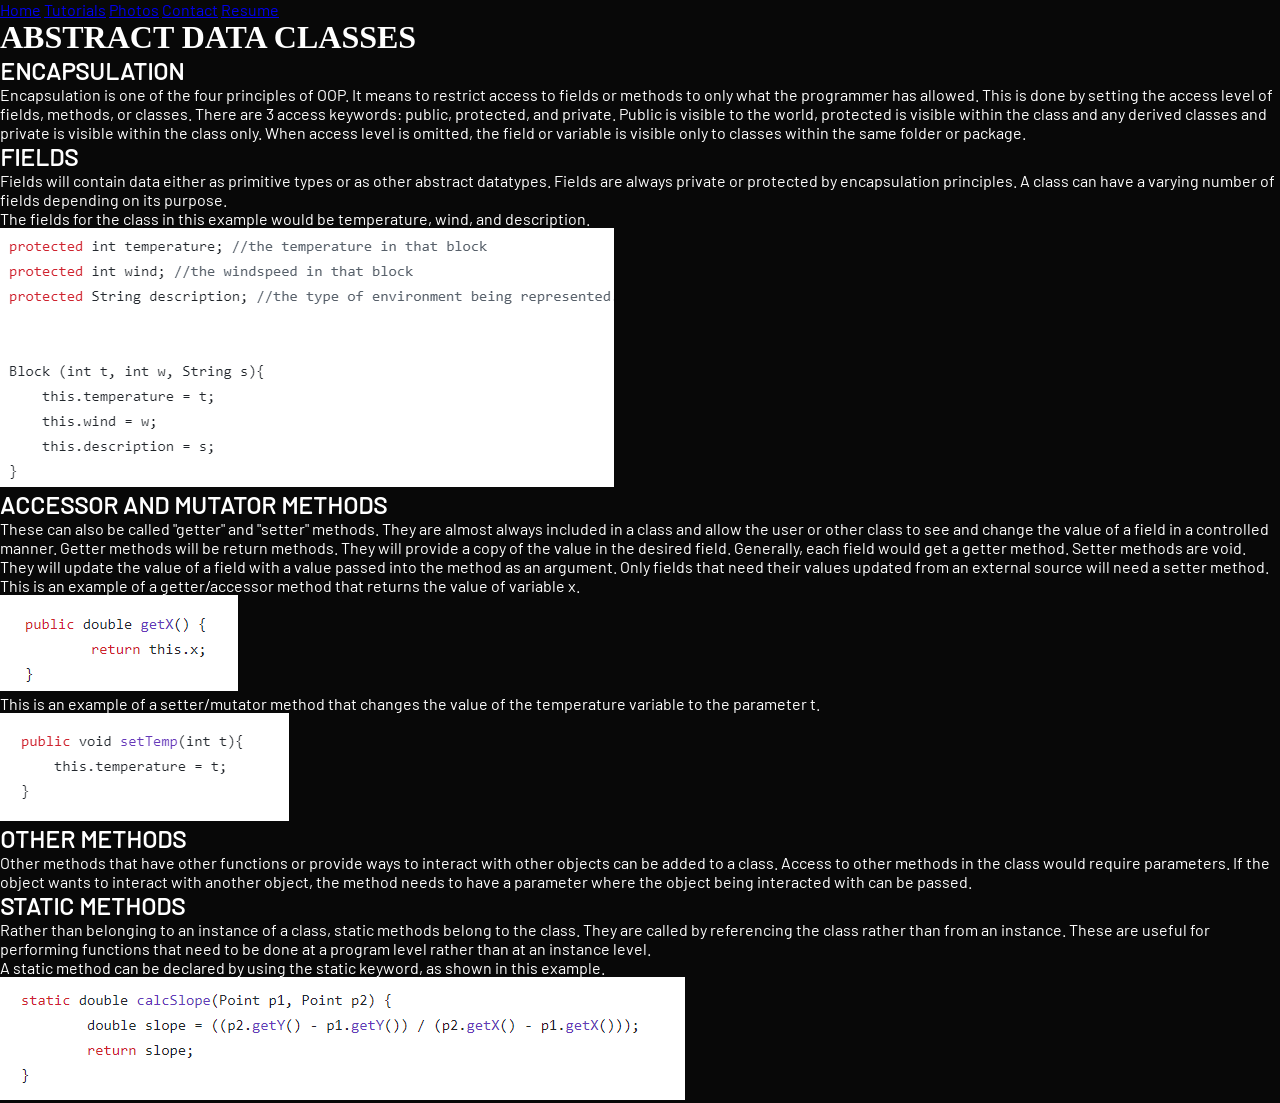
<file: abstractDataClasses.html>
<!DOCTYPE html>
<html>
<head>
      <link rel="stylesheet" href="style.css">
</head>

<div class="topnav">
  <a href="./index.html">Home</a>
  <a class="active" href="./tutorials.html">Tutorials</a>
  <a href="./photos.html">Photos</a>
  <a href="./contact.html">Contact</a>
  <a href="./resume.html">Resume</a>
</div>

<body>
  <h1 style="font-family: LemonMilk;">ABSTRACT DATA CLASSES</h1>
  <h2>ENCAPSULATION</h2>
  <p>Encapsulation is one of the four principles of OOP. It means to restrict access to fields or methods
  to only what the programmer has allowed. This is done by setting the access level of fields, methods, or 
  classes. There are 3 access keywords: public, protected, and private.
  Public is visible to the world, protected is visible within the class and any derived classes and private
  is visible within the class only. When access level is omitted, the field or variable is visible only to 
  classes within the same folder or package.</p>
  <h2>FIELDS</h2>
  <p>Fields will contain data either as primitive types or as other abstract datatypes. Fields are always 
  private or protected by encapsulation principles. A class can have a varying number of fields depending on
  its purpose.</p>
  <p>The fields for the class in this example would be temperature, wind, and description.</p>
  <img src="examples/fields.png" width="614" height="259"/>
  <h2>ACCESSOR AND MUTATOR METHODS</h2>
  <p>These can also be called "getter" and "setter" methods. They are almost always included in a class and 
  allow the user or other class to see and change the value of a field in a controlled manner. 
  Getter methods will be return methods. They will provide a copy of the value in the desired field. Generally, 
  each field would get a getter method.
  Setter methods are void. They will update the value of a field with a value passed into the method as an argument.
  Only fields that need their values updated from an external source will need a setter method.</p>
  <p>This is an example of a getter/accessor method that returns the value of variable x.</p>
  <img src="examples/getter.png" width="238" height="96"/>
  <p>This is an example of a setter/mutator method that changes the value of the temperature variable to the parameter t.</p>
  <img src="examples/setter.png" width="289" height="108"/>
  <h2>OTHER METHODS</h2>
  <p>Other methods that have other functions or provide ways to interact with other objects can be added to a class.
  Access to other methods in the class would require parameters. If the object wants to interact with another object, 
  the method needs to have a parameter where the object being interacted with can be passed.</p>
  <h2>STATIC METHODS</h2>
  <p>Rather than belonging to an instance of a class, static methods belong to the class. They are called by referencing
  the class rather than from an instance. These are useful for performing functions that need to be done at a program level
  rather than at an instance level.</p>
  <p>A static method can be declared by using the static keyword, as shown in this example.</p>
  <img src="examples/static.png" width="685" height="123"/>
</body>

</html>
</file>
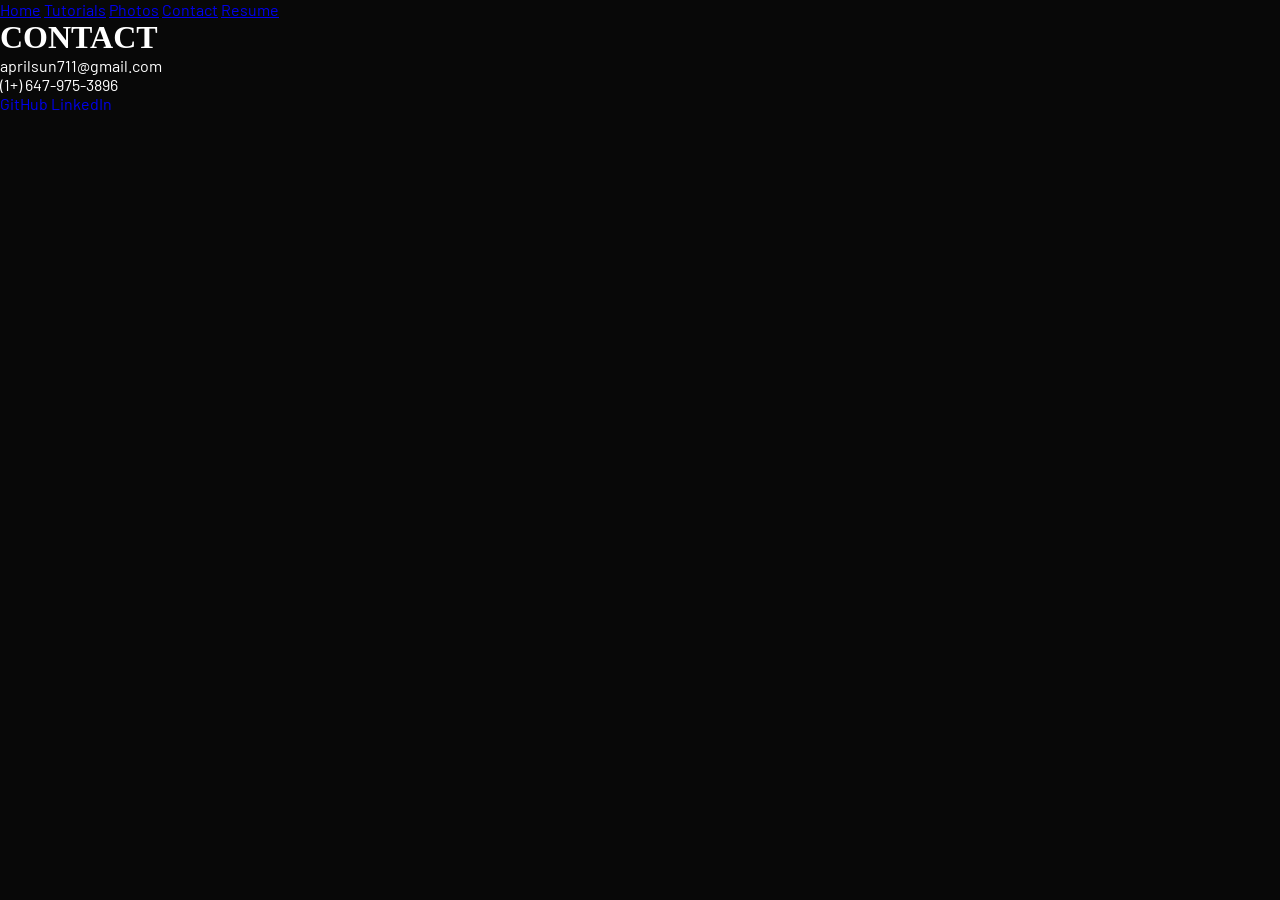
<file: contact.html>
<!DOCTYPE html>
<html>
<head>
      <link rel="stylesheet" href="style.css">
</head>

<div class="topnav">
  <a href="./index.html">Home</a>
  <a href="./tutorials.html">Tutorials</a>
  <a href="./photos.html">Photos</a>
  <a class="active" href="./contact.html">Contact</a>
  <a href="./resume.html">Resume</a>
</div>

<body>
  <h1 style="font-family: LemonMilk;">CONTACT</h1>
  <p>aprilsun711@gmail.com</p>
  <p>(1+) 647-975-3896</p>
  <a style="text-decoration:none" href="https://github.com/ohi-711" target="_blank">GitHub</a>
  <a style="text-decoration:none" href="https://www.linkedin.com/in/april-sun-67392227a/" target="_blank">LinkedIn</a>

</body>

</html>
</file>
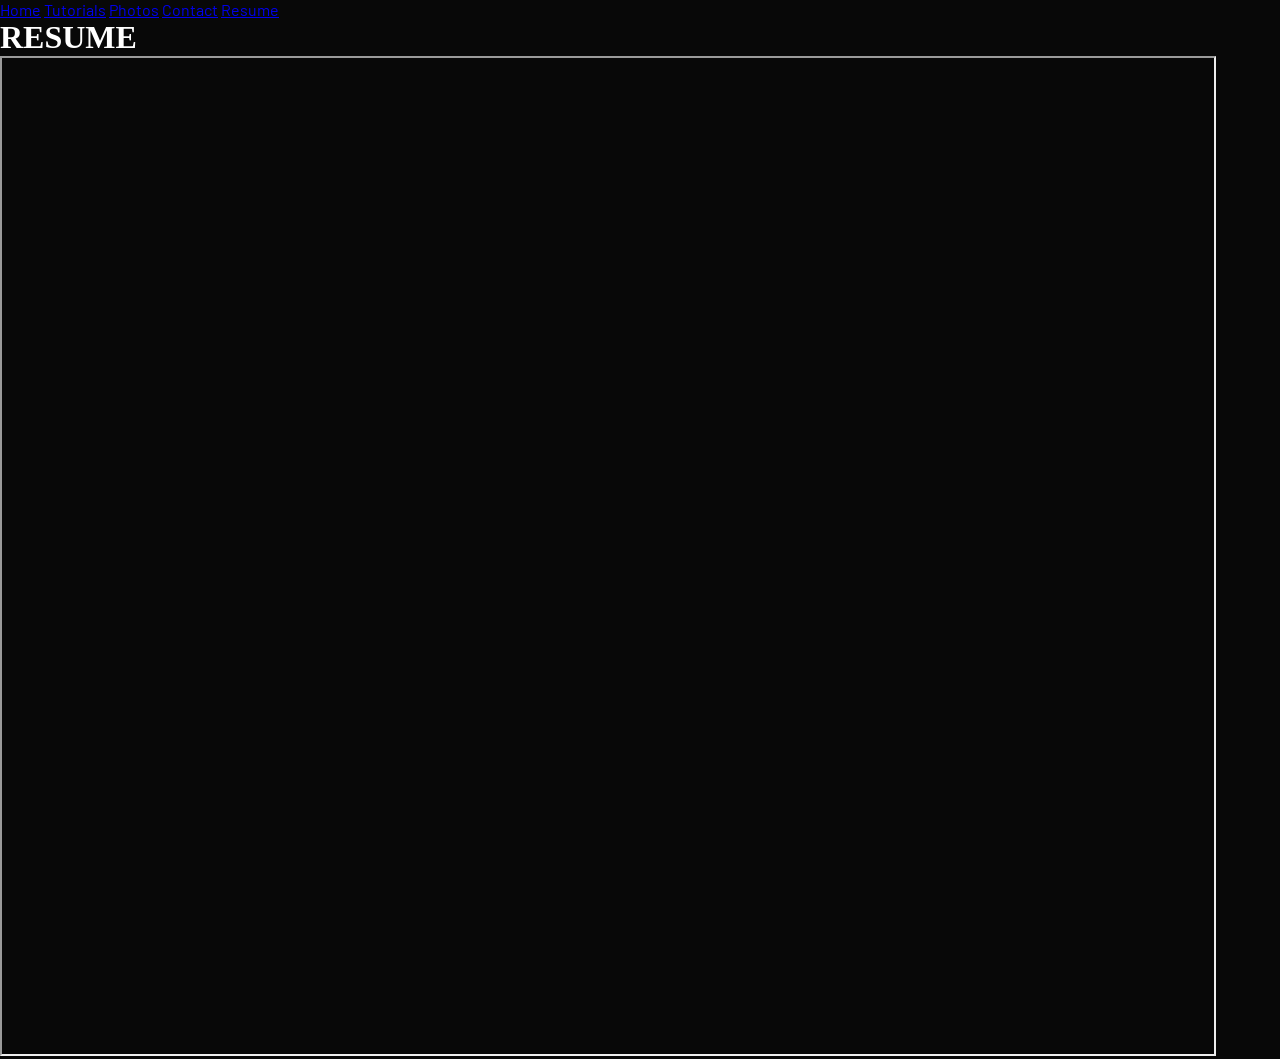
<file: resume.html>
<!DOCTYPE html>
<html>
<head>
      <link rel="stylesheet" href="style.css">
</head>

<div class="topnav">
  <a href="./index.html">Home</a>
  <a href="./tutorials.html">Tutorials</a>
  <a href="./photos.html">Photos</a>
  <a href="./contact.html">Contact</a>
  <a class="active" href="./resume.html">Resume</a>
</div>

<body>
  <h1 style="font-family: LemonMilk;">RESUME</h1>
  <iframe src="AprilSunResume.pdf" width="95%" height="1000px"> </iframe>
</body>
</html>
</file>
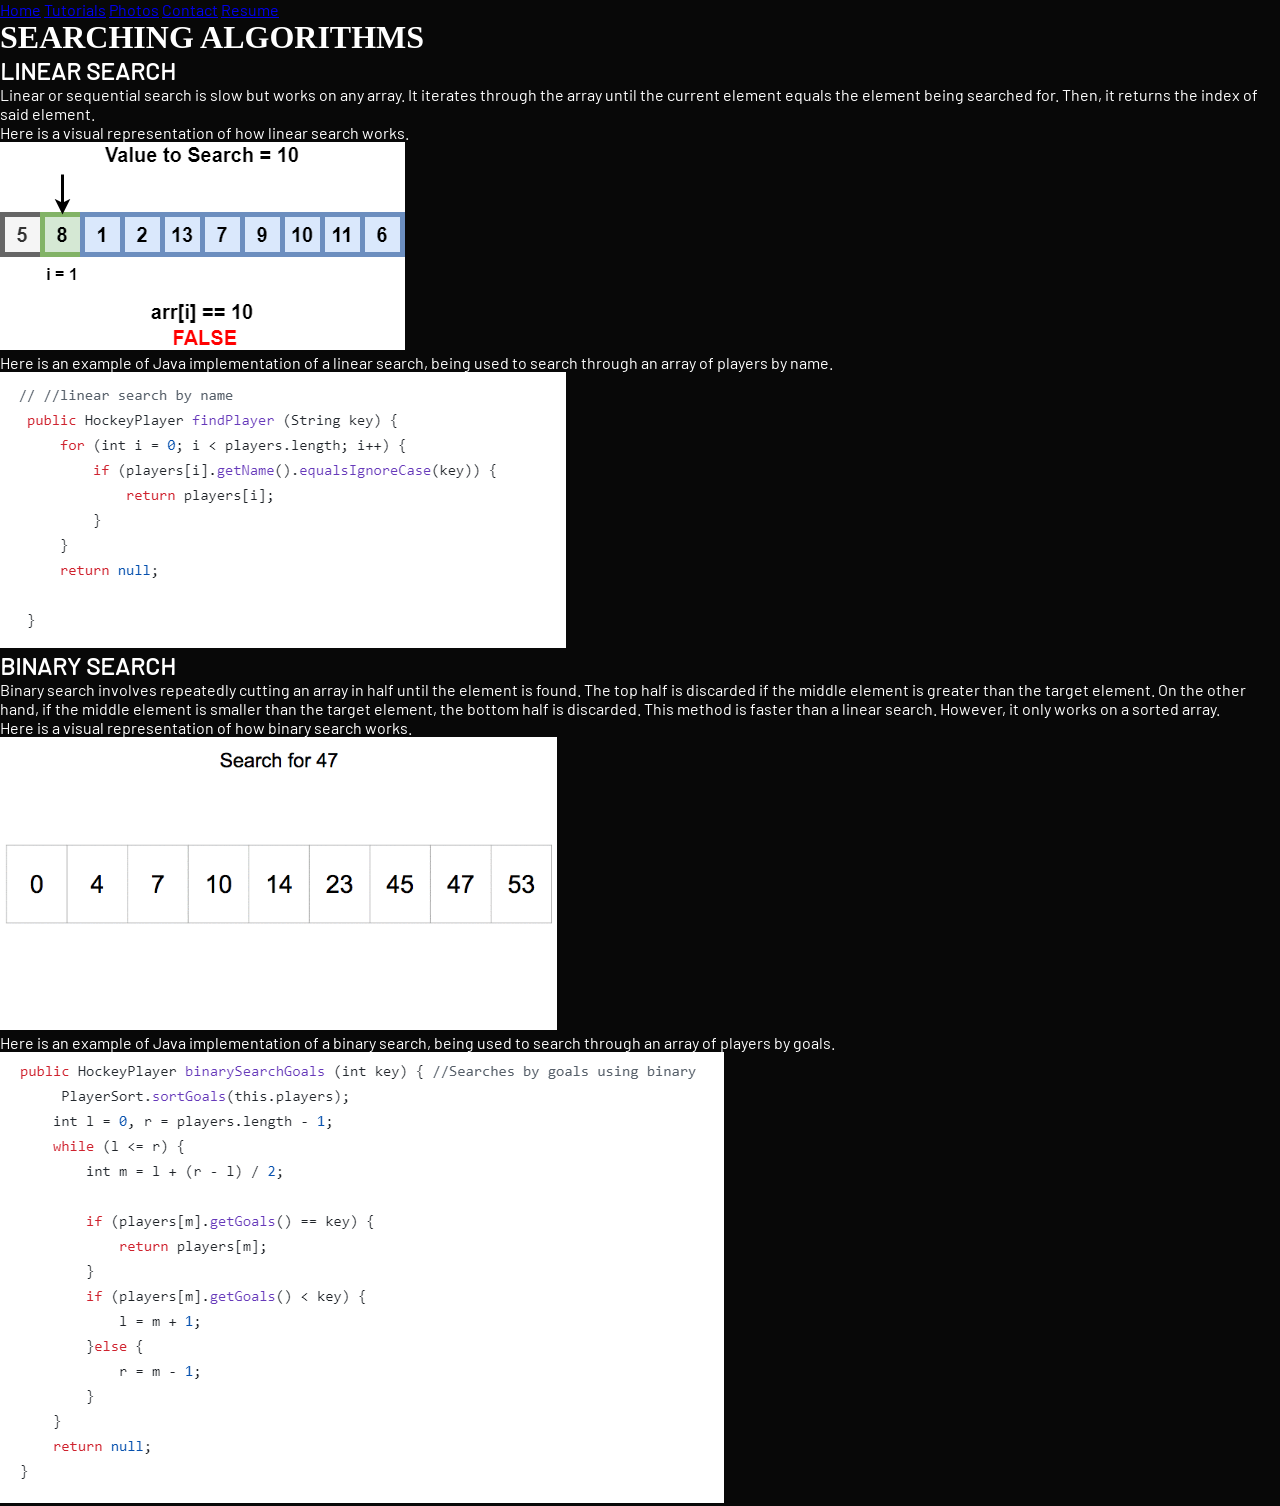
<file: searchingAlgorithms.html>
<!DOCTYPE html>
<html>
<head>
      <link rel="stylesheet" href="style.css">
</head>

<div class="topnav">
  <a href="./index.html">Home</a>
  <a class="active" href="./tutorials.html">Tutorials</a>
  <a href="./photos.html">Photos</a>
  <a href="./contact.html">Contact</a>
  <a href="./resume.html">Resume</a>
</div>

<body>
  <h1 style="font-family: LemonMilk;">SEARCHING ALGORITHMS</h1>
  <h2>LINEAR SEARCH</h2>
  <p>Linear or sequential search is slow but works on any array. It iterates through
  the array until the current element equals the element being searched for. Then, it returns
  the index of said element.</p>
  <p>Here is a visual representation of how linear search works.</p>
  <img src="examples/linearsearch.gif" width="405" height="208"/>
  <p>Here is an example of Java implementation of a linear search, being used to search through an array of players by name.</p>
  <img src="examples/linearsearch.png" width="566" height="276"/>
  <h2>BINARY SEARCH</h2>
  <p>Binary search involves repeatedly cutting an array in half until the element is found. The top half is discarded if the
    middle element is greater than the target element. On the other hand, if the middle element is smaller than the target 
    element, the bottom half is discarded. This method is faster than a linear search. However, it only works on a sorted array.
  </p>
  <p>Here is a visual representation of how binary search works.</p>
  <img src="examples/binarysearch.gif" width="557" height="293"/>
  <p>Here is an example of Java implementation of a binary search, being used to search through an array of players by goals.</p>
  <img src="examples/binarysearch.png" width="724" height="451"/>
</body>

</html>
</file>
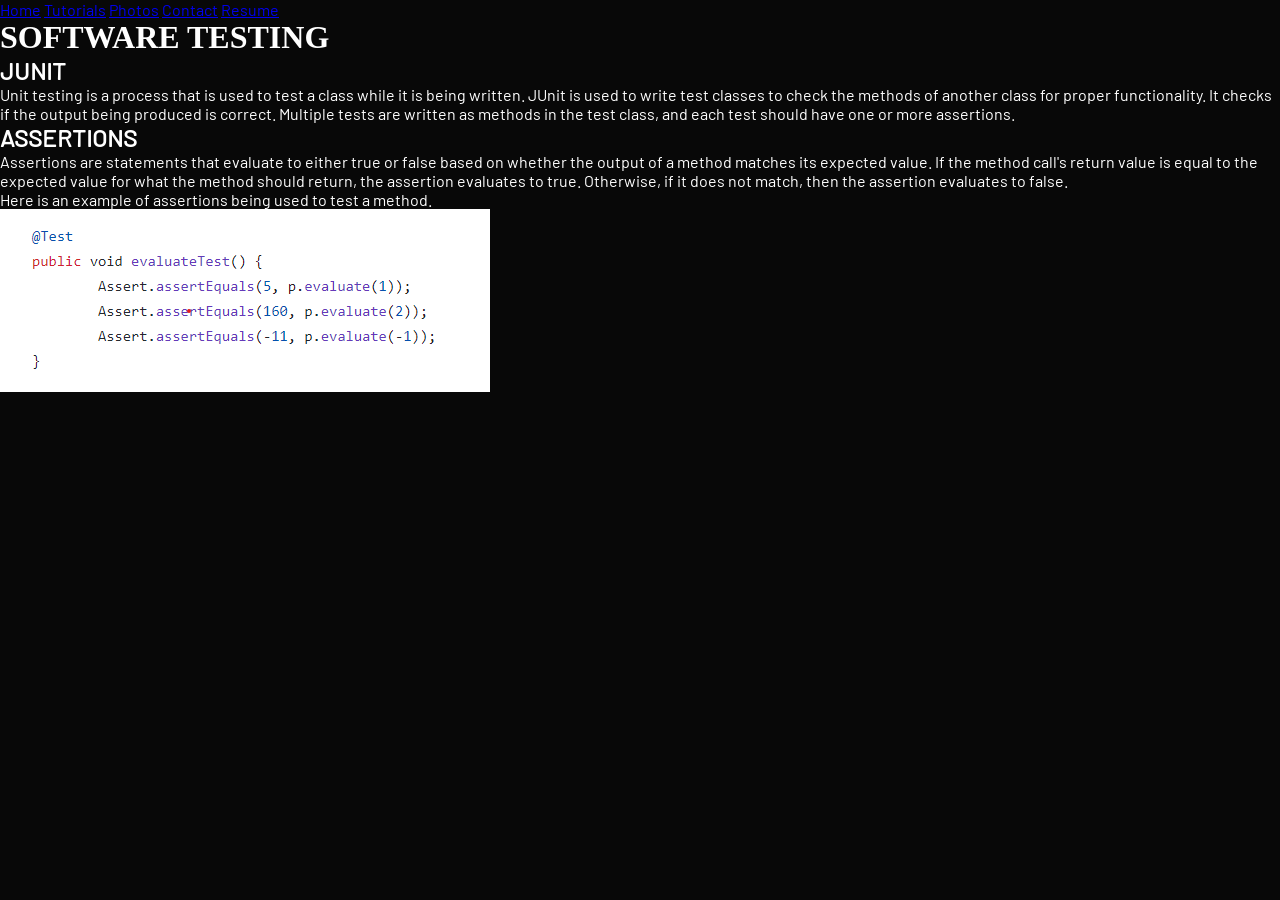
<file: softwareTesting.html>
<!DOCTYPE html>
<html>
<head>
      <link rel="stylesheet" href="style.css">
</head>

<div class="topnav">
  <a href="./index.html">Home</a>
  <a class="active" href="./tutorials.html">Tutorials</a>
  <a href="./photos.html">Photos</a>
  <a href="./contact.html">Contact</a>
  <a href="./resume.html">Resume</a>
</div>

<body>
  <h1 style="font-family: LemonMilk;">SOFTWARE TESTING</h1>
  <h2>JUNIT</h2>
  <p>Unit testing is a process that is used to test a class while it is being written. JUnit is used to write test classes
  to check the methods of another class for proper functionality. It checks if the output being produced is correct. Multiple 
  tests are written as methods in the test class, and each test should have one or more assertions. </p>
  <h2>ASSERTIONS</h2>
  <p>Assertions are statements that evaluate to either true or false based on whether the output of a method matches its 
  expected value. If the method call's return value is equal to the expected value for what the method should return, the 
  assertion evaluates to true. Otherwise, if it does not match, then the assertion evaluates to false. </p>
  <p>Here is an example of assertions being used to test a method.</p>
  <img src="examples/unittest.png" width="490" height="183"/>
</body>

</html>
</file>
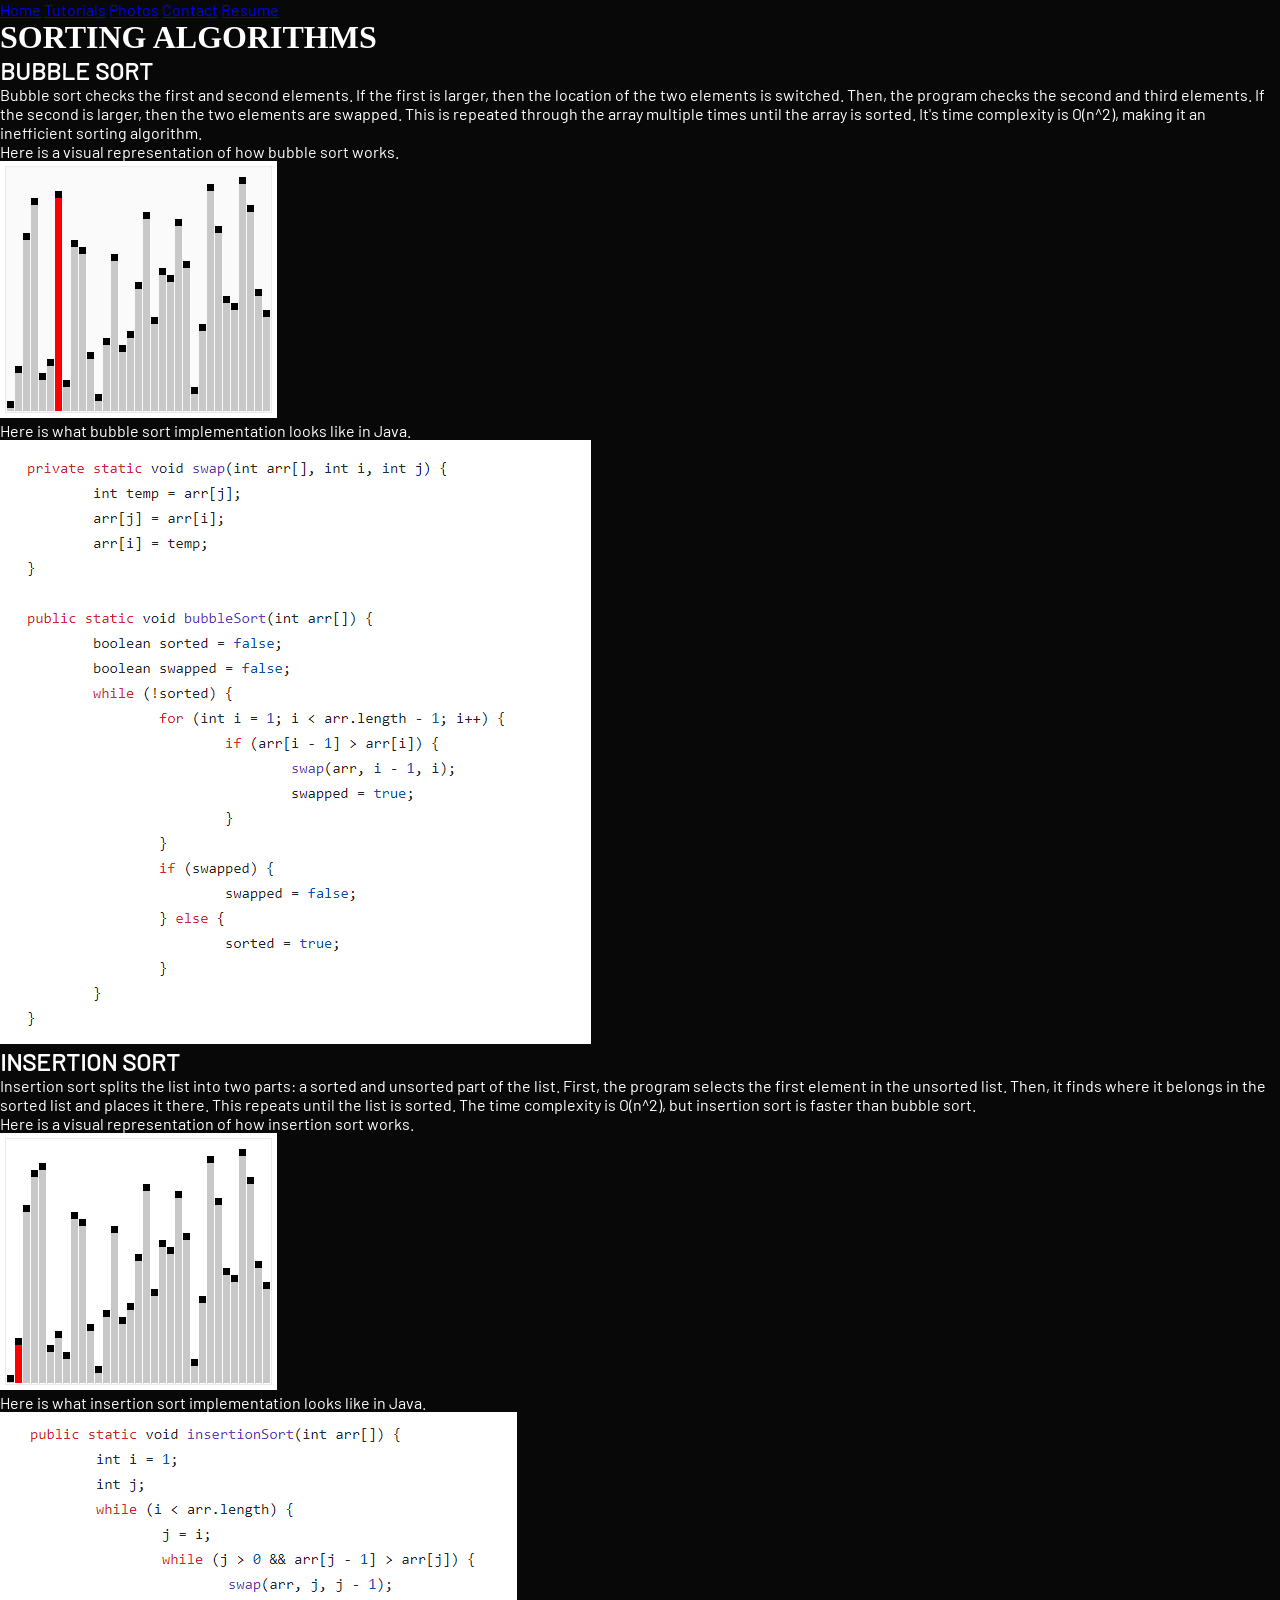
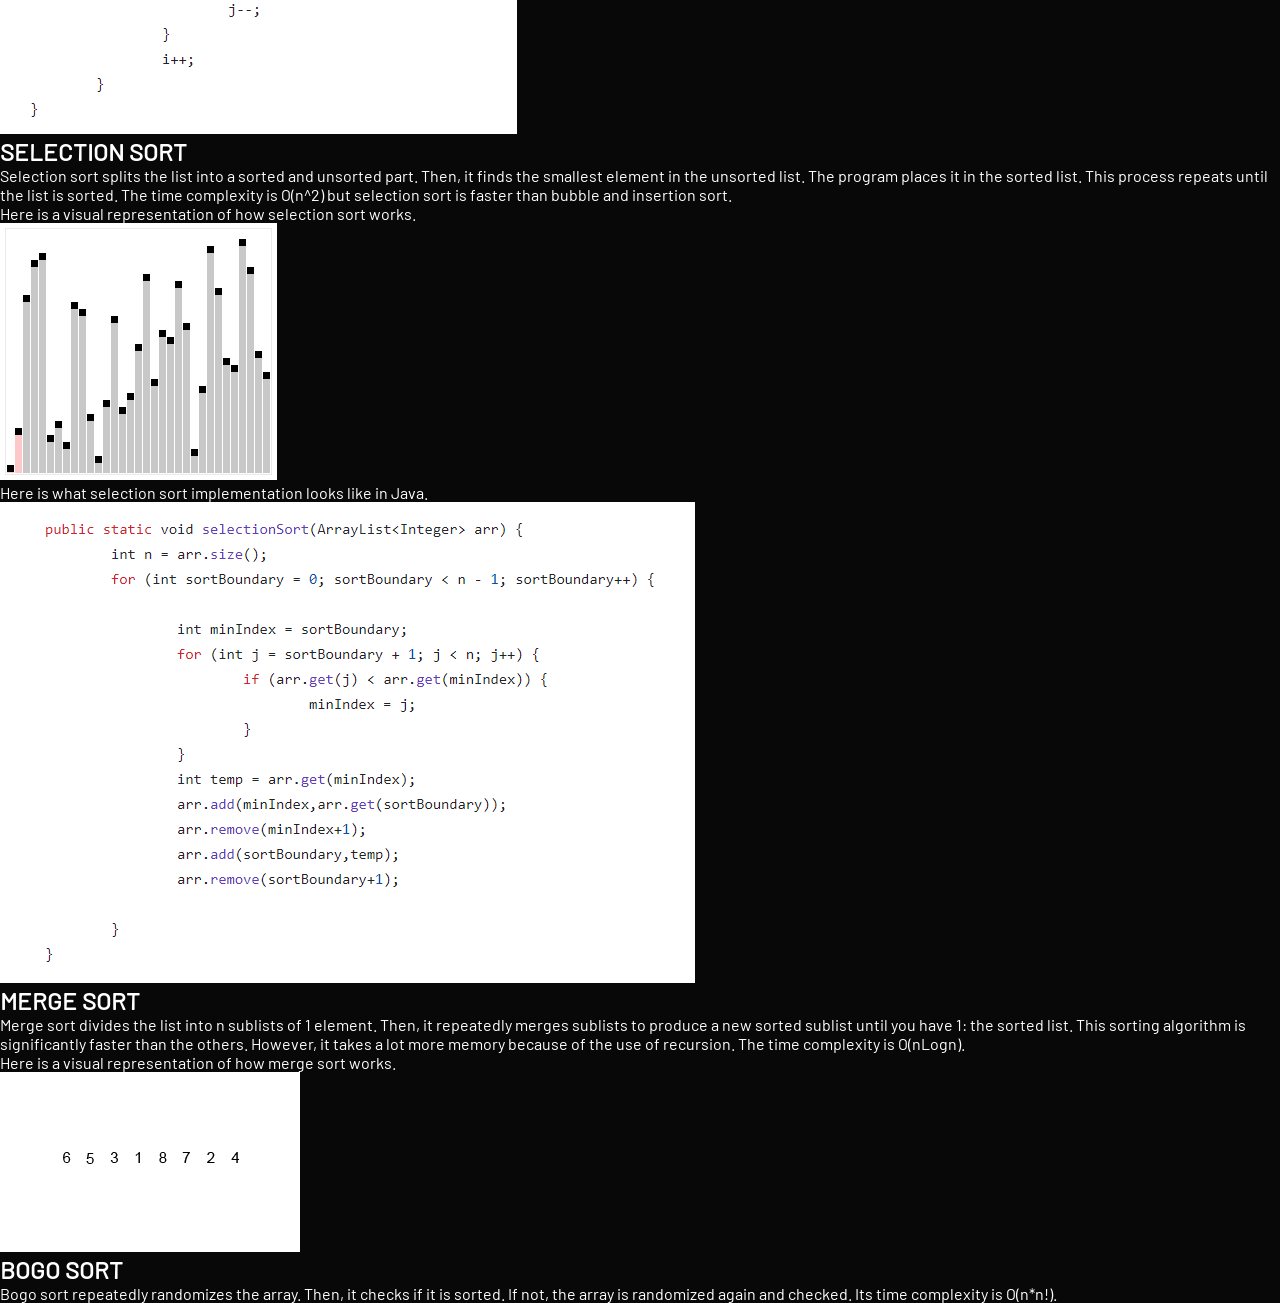
<file: sortingAlgorithms.html>
<!DOCTYPE html>
<html>
<head>
      <link rel="stylesheet" href="style.css">
</head>

<div class="topnav">
  <a href="./index.html">Home</a>
  <a class="active" href="./tutorials.html">Tutorials</a>
  <a href="./photos.html">Photos</a>
  <a href="./contact.html">Contact</a>
  <a href="./resume.html">Resume</a>
</div>

<body>
  <h1 style="font-family: LemonMilk;">SORTING ALGORITHMS</h1>
  <h2>BUBBLE SORT</h2>
  <p>Bubble sort checks the first and second elements. 
        If the first is larger, then the location of the two elements is switched. 
        Then, the program checks the second and third elements. If the second is larger, 
        then the two elements are swapped. This is repeated through the array multiple 
        times until the array is sorted. It's time complexity is O(n^2), making it an 
        inefficient sorting algorithm.</p>
  <p>Here is a visual representation of how bubble sort works.</p>
  <img src="examples/bubblesort.gif" width="277" height="257"/>
  <p>Here is what bubble sort implementation looks like in Java.</p>
  <img src="examples/bubblesort.png" width="591" height="604"/>
  <h2>INSERTION SORT</h2>
  <p>Insertion sort splits the list into two parts: a sorted and unsorted part of the list.
        First, the program selects the first element in the unsorted list.
        Then, it finds where it belongs in the sorted list and places it there. This repeats 
        until the list is sorted. 
        The time complexity is O(n^2), but insertion sort is faster than bubble sort.
  </p>
  <p>Here is a visual representation of how insertion sort works.</p>
  <img src="examples/insertionsort.gif" width="277" height="257">
  <p>Here is what insertion sort implementation looks like in Java.</p>
  <img src="examples/insertionsort.png" width="517" height="322"/>
  <h2>SELECTION SORT</h2>
  <p>Selection sort splits the list into a sorted and unsorted part. Then, it finds the 
        smallest element in the unsorted list. The program places it in the sorted list.
        This process repeats until the list is sorted. The time complexity is O(n^2) but 
        selection sort is faster than bubble and insertion sort.
  </p>
  <p>Here is a visual representation of how selection sort works.</p>
  <img src="examples/selectionsort.gif" width="277" height="257">
  <p>Here is what selection sort implementation looks like in Java.</p>
  <img src="examples/selectionsort.png" width="695" height="481"/>
  <h2>MERGE SORT</h2>
  <p>Merge sort divides the list into n sublists of 1 element. Then, it repeatedly merges 
        sublists to produce a new sorted sublist until you have 1: the sorted list. This 
        sorting algorithm is significantly faster than the others. However, it takes a lot 
        more memory because of the use of recursion. The time complexity is O(nLogn).
  </p>
  <p>Here is a visual representation of how merge sort works.</p>
  <img src="examples/mergesort.gif" width="300" height="180"/>
  <h2>BOGO SORT</h2>
  <p>Bogo sort repeatedly randomizes the array. Then, it checks if it is sorted. If not, 
        the array is randomized again and checked. Its time complexity is O(n*n!).
</p>
</body>

</html>
</file>
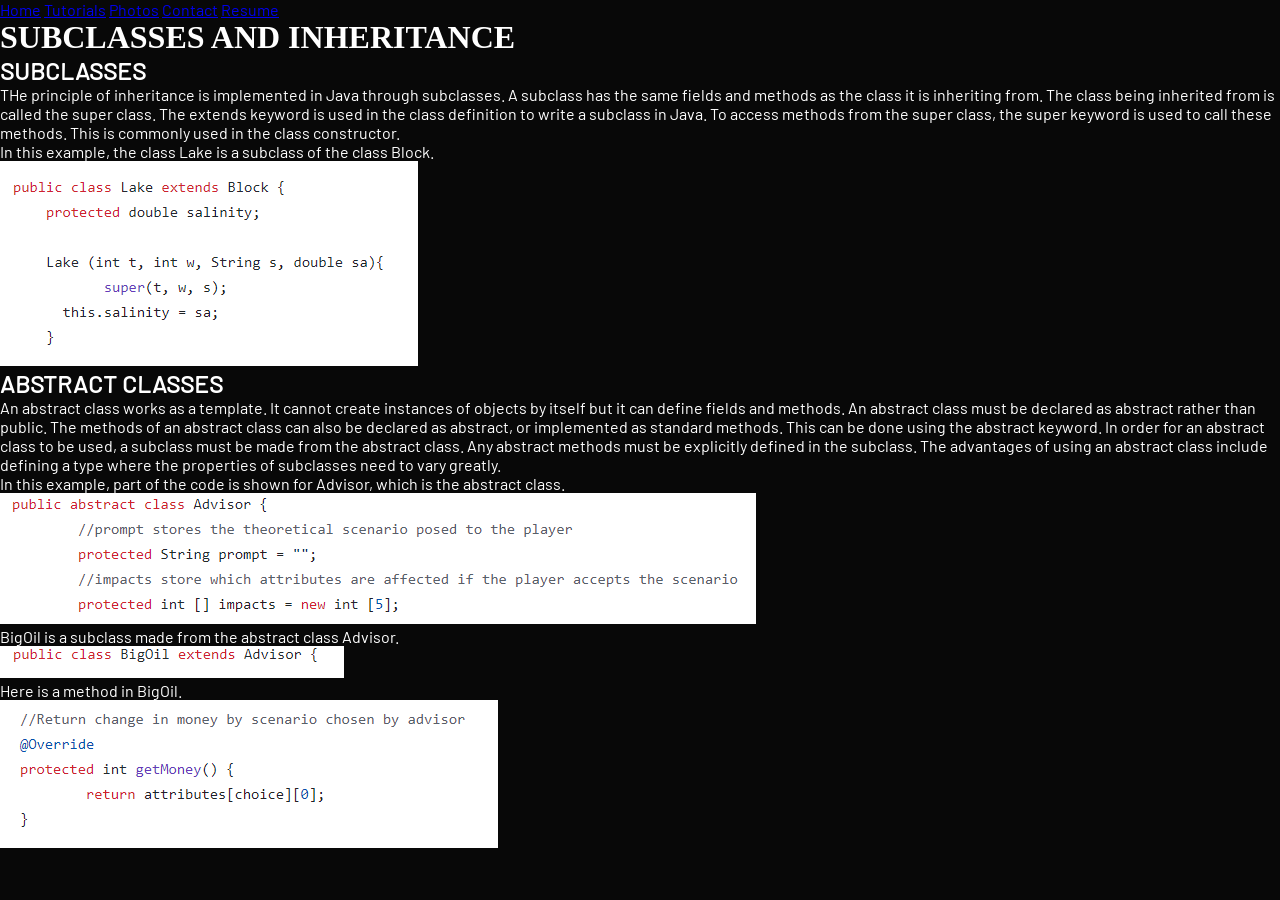
<file: subclassesInheritance.html>
<!DOCTYPE html>
<html>
<head>
      <link rel="stylesheet" href="style.css">
</head>

<div class="topnav">
  <a href="./index.html">Home</a>
  <a class="active" href="./tutorials.html">Tutorials</a>
  <a href="./photos.html">Photos</a>
  <a href="./contact.html">Contact</a>
  <a href="./resume.html">Resume</a>
</div>

<body>
  <h1 style="font-family: LemonMilk;">SUBCLASSES AND INHERITANCE</h1>
  <h2>SUBCLASSES</h2>
  <p>THe principle of inheritance is implemented in Java through subclasses. A subclass has the same fields and 
  methods as the class it is inheriting from. The class being inherited from is called the super class. The extends
  keyword is used in the class definition to write a subclass in Java. To access methods from the super
  class, the super keyword is used to call these methods. This is commonly used in the class constructor. </p>
  <p>In this example, the class Lake is a subclass of the class Block.</p>
  <img src="examples/subclass.png" width="418" height="205"/>
  <h2>ABSTRACT CLASSES</h2>
  <p>An abstract class works as a template. It cannot create instances of objects by itself but it can define fields
  and methods. An abstract class must be declared as abstract rather than public. The methods of an abstract class can
  also be declared as abstract, or implemented as standard methods. This can be done using the abstract keyword. In order
  for an abstract class to be used, a subclass must be made from the abstract class. Any abstract methods must be
  explicitly defined in the subclass. The advantages of using an abstract class include defining a type where the properties
  of subclasses need to vary greatly.</p>
  <p>In this example, part of the code is shown for Advisor, which is the abstract class.</p>
  <img src="examples/abstractclass.png" width="756" height="131"/>
  <p>BigOil is a subclass made from the abstract class Advisor.</p>
  <img src="examples/abstractclass2.png" width="344" height="32"/>
  <p>Here is a method in BigOil.</p>
  <img src="examples/abstractclass3.png" width="498" height="148"/>
</body>

</html>
</file>
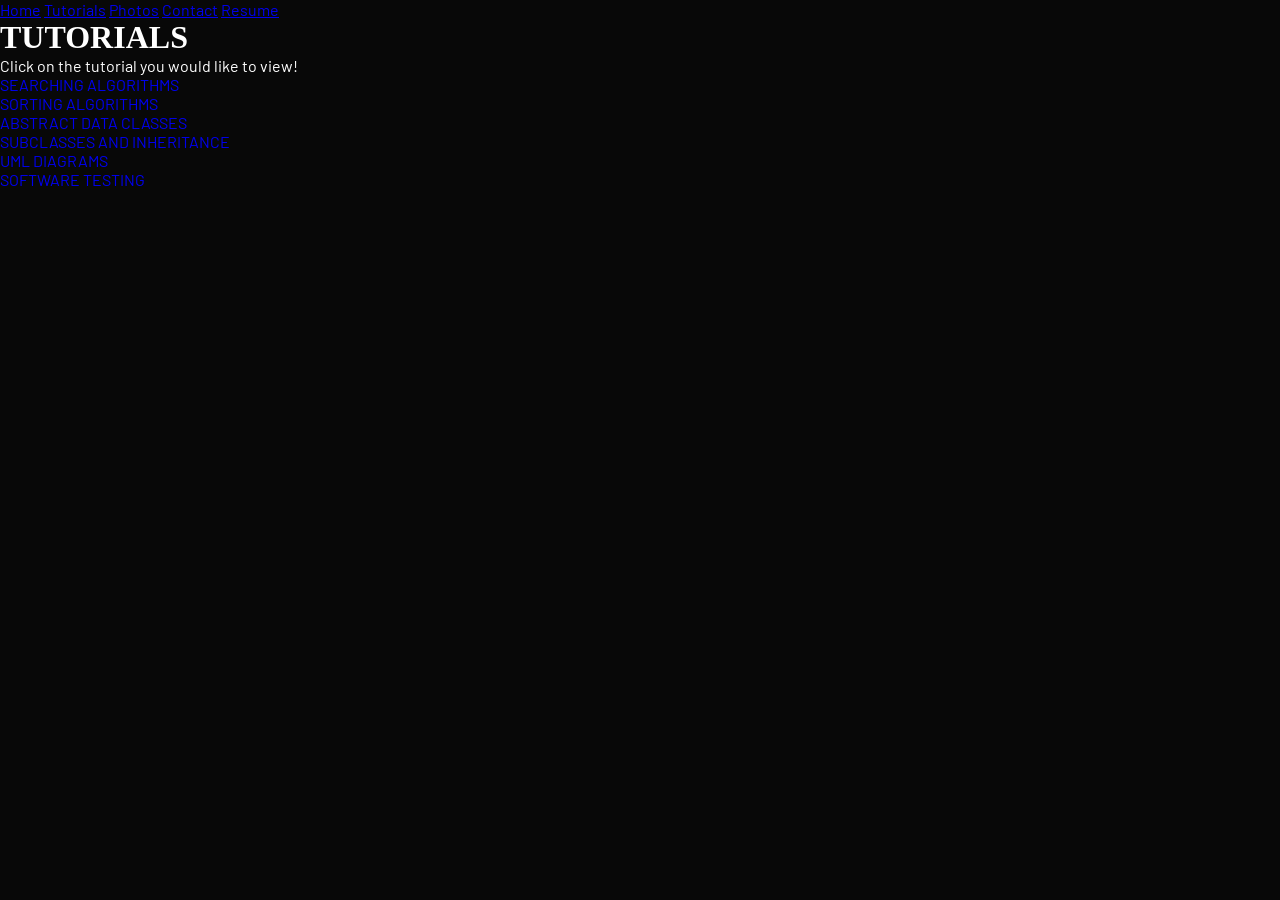
<file: tutorials.html>
<!DOCTYPE html>
<html>
<head>
      <link rel="stylesheet" href="style.css">
</head>

<div class="topnav">
  <a href="./index.html">Home</a>
  <a class="active" href="./tutorials.html">Tutorials</a>
  <a href="./photos.html">Photos</a>
  <a href="./contact.html">Contact</a>
  <a href="./resume.html">Resume</a>
</div>

<body>
  <h1 style="font-family: LemonMilk;">TUTORIALS</h1>
  <p>Click on the tutorial you would like to view!</p>

      <a style="text-decoration:none" href="./searchingAlgorithms.html">SEARCHING ALGORITHMS</a>
      <br>
      <a style="text-decoration:none" href="./sortingAlgorithms.html">SORTING ALGORITHMS</a>
      <br>
      <a style="text-decoration:none" href="./abstractDataClasses.html">ABSTRACT DATA CLASSES</a>
      <br>
      <a style="text-decoration:none" href="./subclassesInheritance.html">SUBCLASSES AND INHERITANCE</a>
      <br>
      <a style="text-decoration:none" href="./umlDiagrams.html">UML DIAGRAMS</a></th>
      <br>
      <a style="text-decoration:none" href="./softwareTesting.html">SOFTWARE TESTING</a></th>

</body>

</html>
</file>
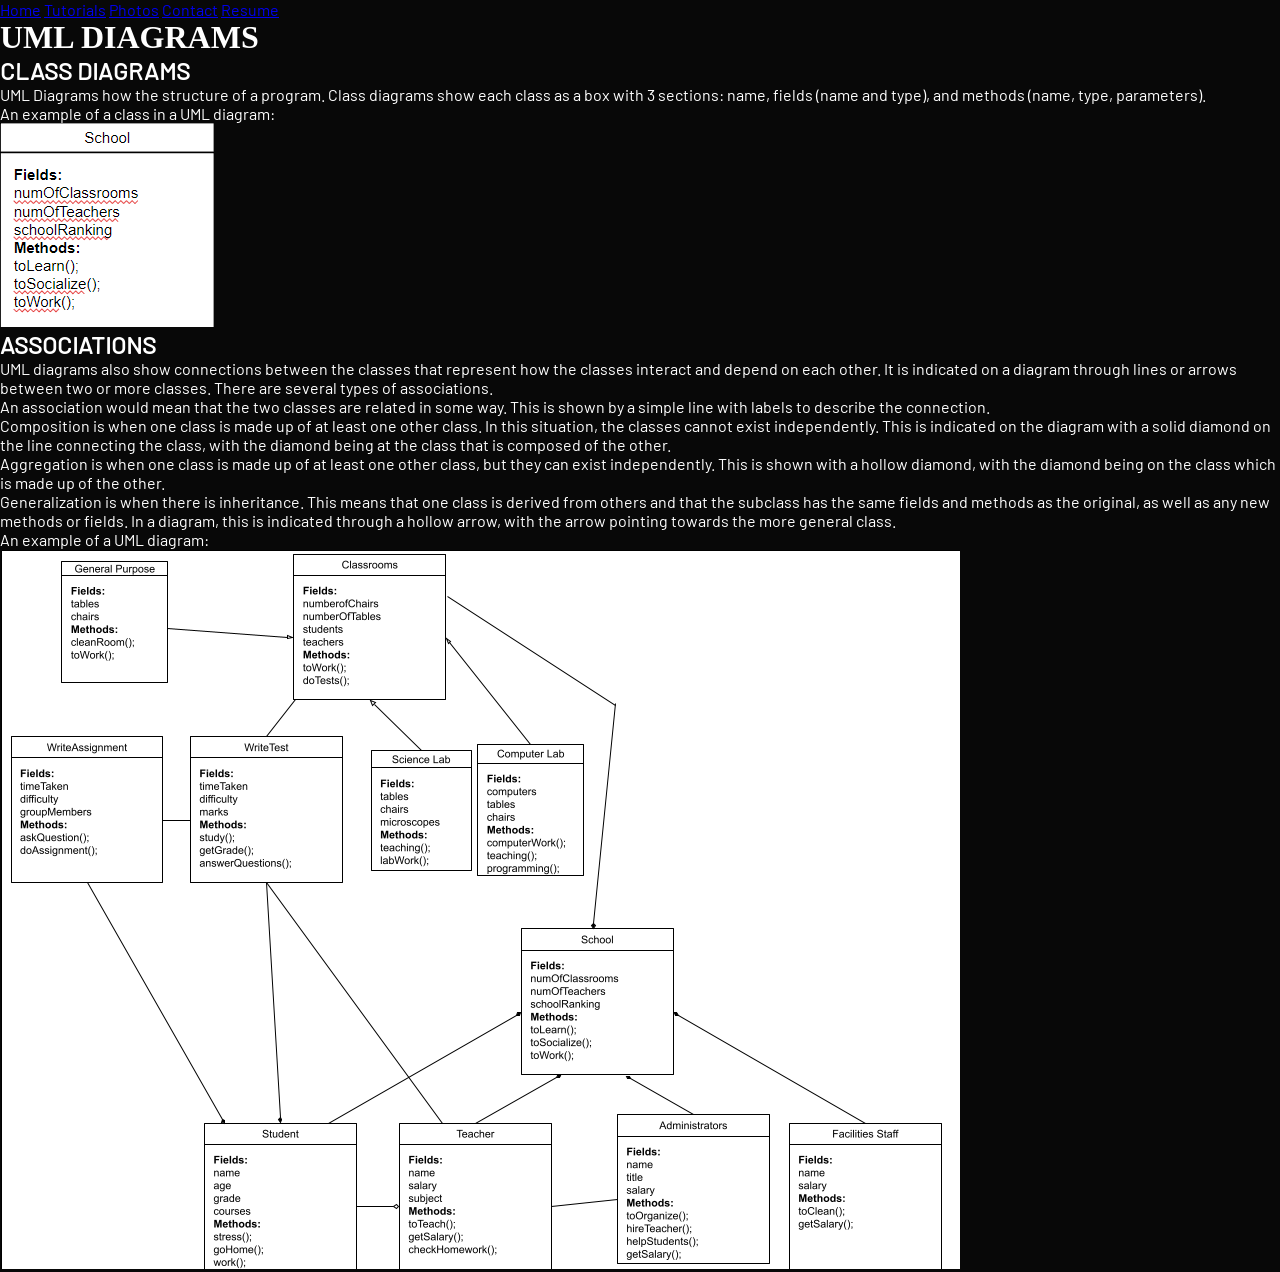
<file: umlDiagrams.html>
<!DOCTYPE html>
<html>
<head>
      <link rel="stylesheet" href="style.css">
</head>

<div class="topnav">
  <a href="./index.html">Home</a>
  <a class="active" href="./tutorials.html">Tutorials</a>
  <a href="./photos.html">Photos</a>
  <a href="./contact.html">Contact</a>
  <a href="./resume.html">Resume</a>
</div>

<body>
  <h1 style="font-family: LemonMilk;">UML DIAGRAMS</h1>
  <h2>CLASS DIAGRAMS</h2>
  <p>UML Diagrams how the structure of a program. Class diagrams show each class as a box with 3 sections: name, fields (name and type),
  and methods (name, type, parameters).</p>
  <p>An example of a class in a UML diagram:</p>
  <img src="examples/class.png" width="214" height="204"/>
  <h2>ASSOCIATIONS</h2>
  <p>UML diagrams also show connections between the classes that represent how the classes interact and depend on each other. It is 
  indicated on a diagram through lines or arrows between two or more classes. There are several types of associations.
  </p>
  <p>
  An association would mean that the two classes are related in some way. This is shown by a simple line with labels to describe the 
  connection.
  </p>
  <p>
  Composition is when one class is made up of at least one other class. In this situation, the classes cannot exist independently. This 
  is indicated on the diagram with a solid diamond on the line connecting the class, with the diamond being at the class that is composed 
  of the other.
  </p>
  <p>
  Aggregation is when one class is made up of at least one other class, but they can exist independently. This is shown with a hollow 
  diamond, with the diamond being on the class which is made up of the other.
  </p>
  <p>
  Generalization is when there is inheritance. This means that one class is derived from others and that the subclass has the same fields 
  and methods as the original, as well as any new methods or fields. In a diagram, this is indicated through a hollow arrow, with the arrow 
  pointing towards the more general class. </p>
  <p>An example of a UML diagram:</p>
  <img src="examples/uml.png" width="960" height="720"/>
</body>

</html>
</file>
<file: style.css>
@font-face {
    font-family: 'Barlow';
    src: url(fonts/Barlow-Regular.ttf);
}

* {
    margin: 0;
    padding: 0;
    font-family: 'Barlow', sans-serif;
    box-sizing: border-box;
}

html {
    scroll-behavior: smooth;
}

body {
    background: #080808;
    color: #fff;
}

#header {
    width: 100%;
    height: 100vh;
    background-image: url(images/background.jpg);
    background-size: cover;
    background-position: center;
    background-attachment: fixed;
}

.container {
    padding: 10px 10%;
}

nav {
    display: flex;
    align-items: center;
    justify-content: space-between;
    flex-wrap: wrap;
}

.logo {
    width: 140px;
}

nav ul li {
    display: inline-block;
    list-style: none;
    margin: 10px 20px;
}

nav ul li a {
    color: #fff;
    text-decoration: none;
    font-size: 18px;
    position: relative;
}

nav ul li a::after {
    content: '';
    width: 0;
    height: 3px;
    background: #00ffdd;
    position: absolute;
    left: 0;
    bottom: -6px;
    transition: 0.5s;
}

nav ul li a:hover::after {
    width: 100%;
}

.header-text {
    margin-top: 20%;
    font-size: 30px;
}

.header-text h1 {
    font-size: 60px;
    margin-top: 20px;
}

.header-text h1 span{
    color: #00ffdd;
} 

#about {
    padding: 80px 0;
    color: #ababab;
}

.row {
    display: flex;
    justify-content: space-between;
    flex-wrap: wrap;
}

.about-col-1 {
    flex-basis: 35%;
}

.about-slideshow {
    position: relative;
    width: 100%;
    aspect-ratio: 4 / 5;
    border-radius: 15px;
    overflow: hidden;
}

.about-slideshow img {
    position: absolute;
    top: 0;
    left: 0;
    width: 100%;
    height: 100%;
    object-fit: cover;
    border-radius: 15px;
    opacity: 0;
    transition: opacity 1.2s ease-in-out;
}

.about-slideshow img.active {
    opacity: 1;
}

.about-col-2 {
    flex-basis: 60%;
}

.sub-title {
    font-size: 60px;
    font-weight: 600;
    color: #fff;
}

.tab-titles {
    display: flex;
    margin: 20px 0 40px;
}

.tab-links {
    margin-right: 50px;
    font-size: 18px;
    font-weight: 500;
    cursor: pointer;
    position: relative;
}

.tab-links::after {
    content: '';
    width: 0;
    height: 3px;
    background: #00d8bb;
    position: absolute;
    left: 0;
    bottom: -8px;
    transition: 0.5s;
}

.tab-links.active-link::after {
    width: 50%;
}

.tab-contents ul li {
    list-style: none;
    margin: 10px 0;
}

.tab-contents ul li span {
    color: #3e9287;
    font-size: 14px;
}

.tab-contents {
    display: none;
}

.tab-contents.active-tab {
    display: block;
}

#services {
    padding: 30px 0;
}

.services-list {
    display: grid;
    grid-template-columns: repeat(auto-fit, minmax(250px, 1fr));
    grid-gap: 40px;
    margin-top: 50px;
}

.services-list div {
    background: #262626;
    padding: 40px;
    font-size: 13px;
    font-weight: 300;
    border-radius: 10px;
    transition: background 0.5s, transform 0.5s;
}

.services-list div i {
    font-size: 40px;
    margin-bottom: 30px
}

.services-list div h2 {
    font-size: 30px;
    font-weight: 500;
    margin-bottom: 15px;
}

.services-list div a {
    text-decoration: none;
    color: #fff;
    font-size: 12px;
    margin-top: 20px;
    display: inline-block;
}

.services-list div:hover {
    background: #00d8bb;
    transform: translateY(-10px);
}

#portfolio {
    padding: 50px 0;
}   

.work-list {
    display: grid;
    grid-template-columns: repeat(3, 1fr);
    grid-gap: 40px;
    margin-top: 50px;
}

.work {
    border-radius: 10px;
    position: relative;
    overflow: hidden;
}

.work img {
    width: 100%;
    aspect-ratio: 4 / 3;
    object-fit: cover;
    object-position: center;
    border-radius: 10px;
    display: block;
    transition: transform 0.5s;
}

.layer {
    width: 100%;
    height: 0;
    background: linear-gradient(rgba(0, 0, 0, 0.6), #00d8bb);
    border-radius: 10px;
    position: absolute;
    left: 0;
    bottom: 0;
    overflow: hidden;
    display: flex;
    align-items: center;
    justify-content: center;
    flex-direction: column;
    padding: 0 40px;
    text-align: center;
    font-size: 14px;
    transition: height 0.5s;
}

.layer h3 {
    font-weight: 500;
    margin-bottom: 20px;
}

.layer-links {
    display: flex;
    gap: 20px;
    margin-top: 20px;
}

.layer-links a {
    color: #00d8bb;
    text-decoration: none;
    font-size: 18px;
    line-height: 60px;
    background: #fff;
    width: 60px;
    height: 60px;
    border-radius: 50%;
    text-align: center;
}

.work:hover img {
    transform: scale(1.1);
}

.work:hover .layer {
    height: 100%;
}

.btn {
    display: block;
    margin: 50px auto;
    width: fit-content;
    border: 1px solid #00d8bb;
    padding: 14px 50px;
    border-radius: 6px;
    transition: background 0.5s;

    color: #006e60;
    text-decoration: none;
}

.btn:hover {
    background: #00d8bb;
}

.contact-left {
    flex-basis: 35%;
}

.contact-right {
    flex-basis: 60%;
}

.contact-left p {
    margin-top: 30px;
}

.contact-left i {
    color: #00d8bb;
    margin-right: 15px;
    font-size: 25px;
}

.social-icons {
    margin-top: 30px;
}

.social-icons a {
    text-decoration: none;
    font-size: 30px;
    margin-right: 15px;
    color: #ababab;
    display: inline-block;
    transition: transform 0.5s;
}

.social-icons a:hover {
    color: #00d8bb;
    transform: translateY(-5px);
}

.btn.btn2 {
    display: inline-block;
    background: #00d8bb;
}

.contact-right form{
    width: 100%;
}

form input, form textarea {
    width: 100%;
    border: 0;
    outline: none;
    padding: 15px;
    background: #262626;
    margin: 15px 0;
    color: #fff;
    font-size: 18px;
    border-radius: 6px;
}

form .btn2 {
    padding: 14px 60px;
    font-size: 18px;
    margin: 20px;
    cursor: pointer;
}

.copyright {
    width: 100%;
    text-align: center;
    padding: 25px 0;
    background: #262626;
    font-weight: 300;
    margin-top: 20px;
}

nav .fas {
    display: none;
}

ul li ul {
    margin-top: 4px;
    padding-left: 20px;
    list-style-type: disc;
}

ul li ul li {
    font-size: 0.85em;
    font-weight: normal;
    color: #555; 
    line-height: 1.4;
    margin-bottom: 2px;
}

.more-work {
    display: none;
}

.more-work.show {
    display: block;
}

.more-experience {
    display: none;
}

.more-experience.show {
    display: block;
}

.more-skills {
    display: none;
}

.more-skills.show {
    display: block;
}

.social-icon-img {
    width: 25px;
    height: 25px;
    object-fit: contain;
    margin-right: 10px;
    vertical-align: middle;
}

.services-list div a i {
    font-size: 25px;
    vertical-align: middle;
}

.header-text h1 .wave-word {
    display: inline-block;
    transition: transform 0.2s ease;
}

.header-text h1:hover .wave-word {
    animation: wave-bounce 0.6s ease;
    animation-fill-mode: backwards;
}

@keyframes wave-bounce {
    0%   { transform: translateY(0); }
    30%  { transform: translateY(-14px); }
    60%  { transform: translateY(3px); }
    100% { transform: translateY(0); }
}

@media only screen and (max-width: 600px) {
    #header {
        background-image: url(images/background2.jpg); 
    }

    .header-text {
        margin-top: 100%;
        font-size: 16px;
    }

    .header-text h1 {
        font-size: 30px;
    }

    nav .fas {
        display: block;
        font-size: 25px;
    }

    nav ul {
        background: #00d8bb;
        position: fixed;
        top: 0;
        right: -200px;
        width: 200px;
        height: 100vh;
        padding-top: 50px;
        z-index: 2;
    }

    nav ul li {
        display: block;
        margin: 25px;
    }

    nav ul .fas {
        position: absolute;
        top: 25px;
        left: 25px;
        cursor: pointer;
    }

    .sub-title {
        font-size: 40px;
    }

    .about-col-1, .about-col-2{
        flex-basis: 100%;
    }

    .about-col-1 img {
        margin-bottom: 30px;
    }

    .about-col-2 {
        font-size: 14px;
    }

    .tab-links {
        font-size: 16px;
        margin-right: 20px;
    }

    .contact-left, .contact-right {
        flex-basis: 100%;
    }

    .copyright {
        font-size: 14px;
    }
}

@media only screen and (max-width: 900px) {
    .work-list {
        grid-template-columns: repeat(2, 1fr);
    }
}

@media only screen and (max-width: 600px) {
    .work-list {
        grid-template-columns: repeat(1, 1fr);
    }
}

#msg {
    color: #61b752;
    margin-top: 20px;
    display: block;
}
</file>
